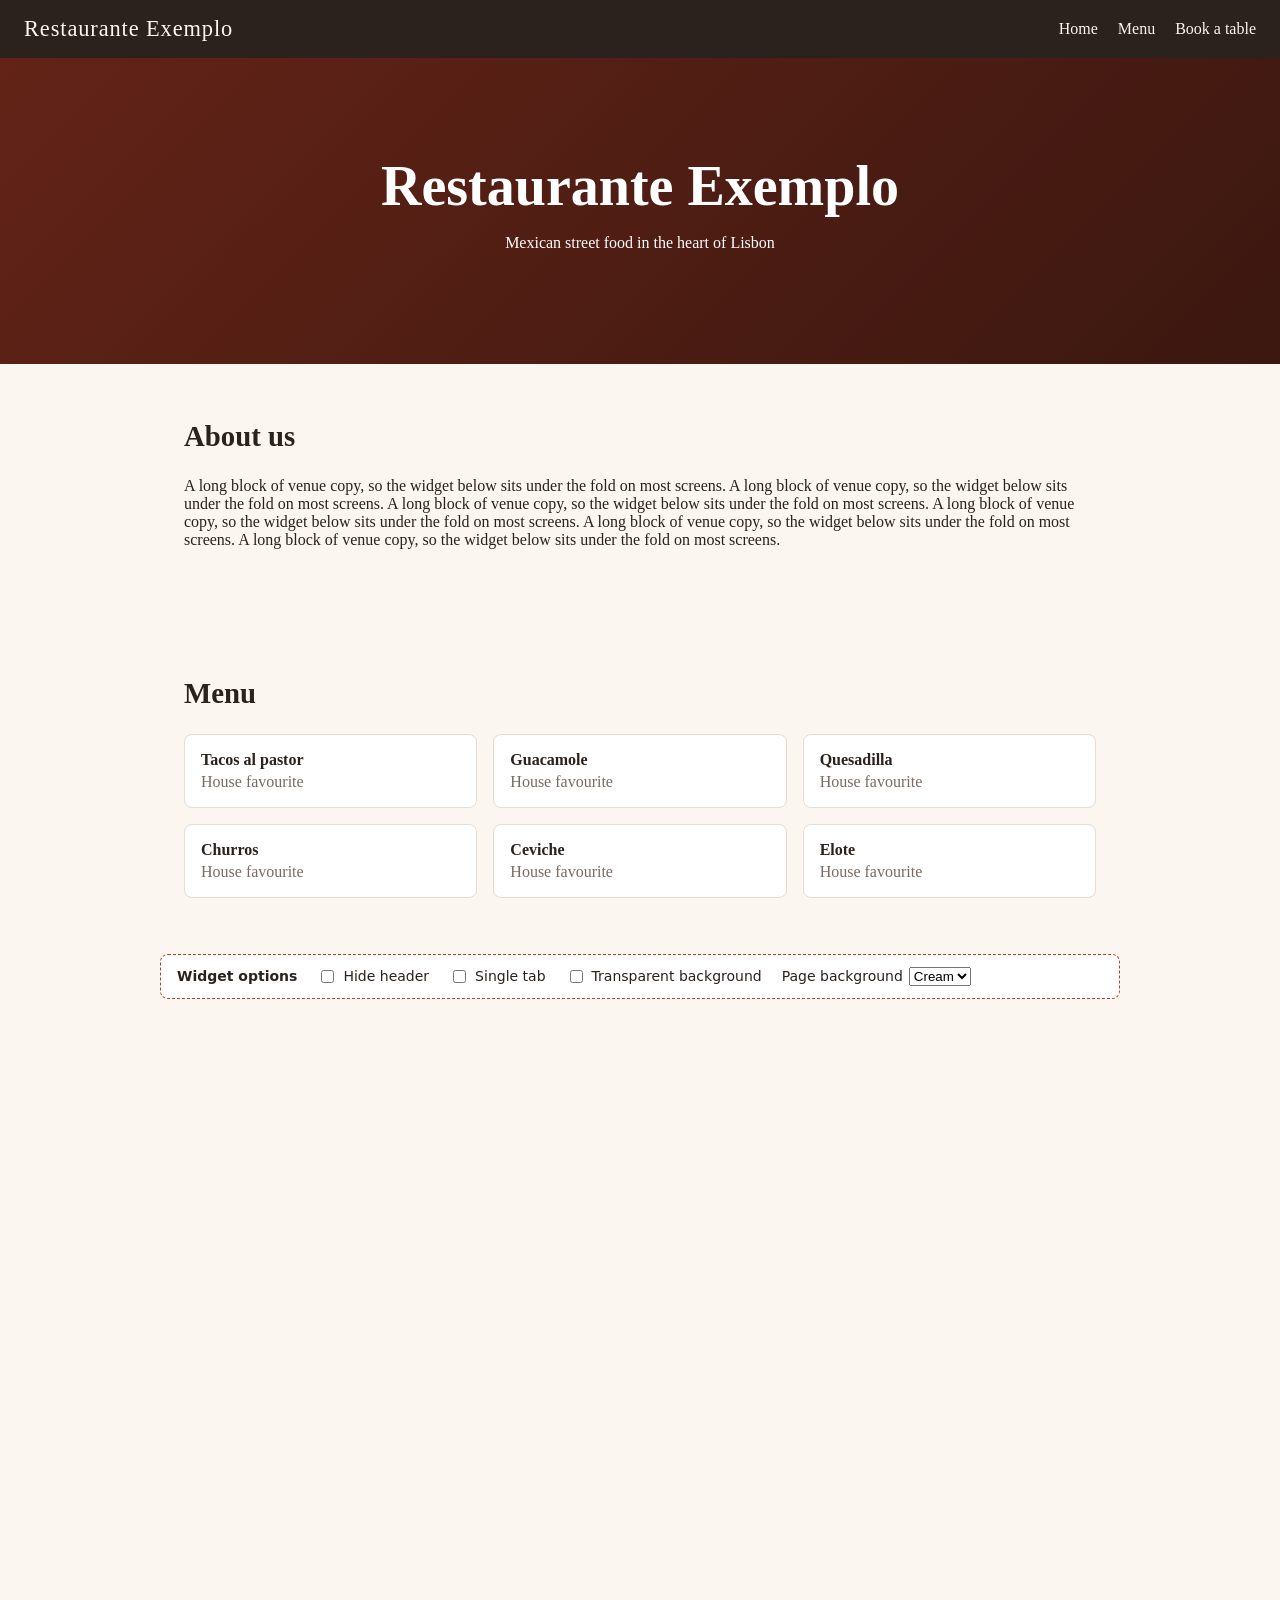
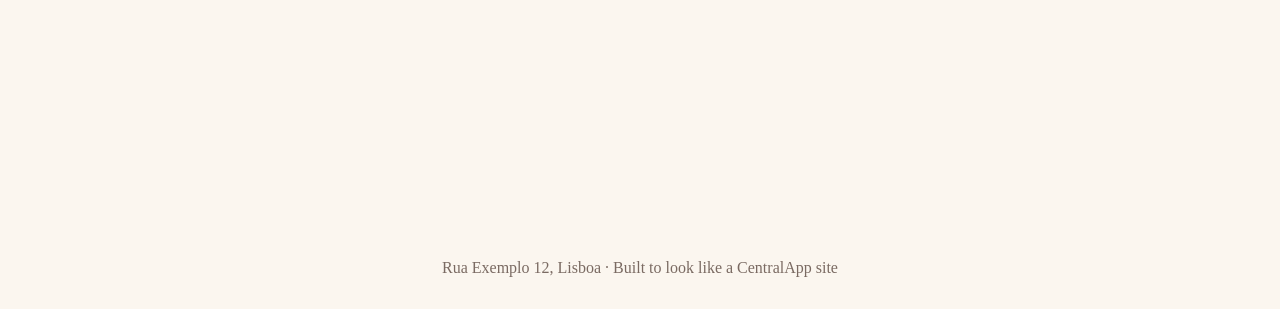
<file: index.html>
<!doctype html>
<html lang="en">
  <head>
    <meta charset="utf-8" />
    <meta name="viewport" content="width=device-width, initial-scale=1" />
    <title>Restaurante Exemplo</title>
    <link rel="stylesheet" href="styles.css" />
  </head>
  <body>
    <header class="site-header">
      <span class="logo">Restaurante Exemplo</span>
      <nav>
        <a href="index.html">Home</a>
        <a href="menu.html">Menu</a>
        <a href="booking.html">Book a table</a>
      </nav>
    </header>

    <main>
      <div class="hero">
        <h1>Restaurante Exemplo</h1>
        <p>Mexican street food in the heart of Lisbon</p>
      </div>

      <section class="block">
        <h2>About us</h2>
        <p>
          A long block of venue copy, so the widget below sits under the fold on
          most screens. A long block of venue copy, so the widget below sits
          under the fold on most screens. A long block of venue copy, so the
          widget below sits under the fold on most screens. A long block of
          venue copy, so the widget below sits under the fold on most screens. A
          long block of venue copy, so the widget below sits under the fold on
          most screens. A long block of venue copy, so the widget below sits
          under the fold on most screens.
        </p>
      </section>

      <section class="block">
        <h2>Menu</h2>
        <div class="menu-grid">
          <div class="menu-item">
            <strong>Tacos al pastor</strong>
            <p>House favourite</p>
          </div>
          <div class="menu-item">
            <strong>Guacamole</strong>
            <p>House favourite</p>
          </div>
          <div class="menu-item">
            <strong>Quesadilla</strong>
            <p>House favourite</p>
          </div>
          <div class="menu-item">
            <strong>Churros</strong>
            <p>House favourite</p>
          </div>
          <div class="menu-item">
            <strong>Ceviche</strong>
            <p>House favourite</p>
          </div>
          <div class="menu-item">
            <strong>Elote</strong>
            <p>House favourite</p>
          </div>
        </div>
      </section>

      <!-- Demo controls: not part of a venue's page. Each toggle rebuilds the
           iframe src and is mirrored into this page's URL, so a link keeps them. -->
      <form class="demo-controls" id="demo-controls">
        <strong>Widget options</strong>
        <label><input type="checkbox" name="hide_header" /> Hide header</label>
        <label><input type="checkbox" name="single_tab" /> Single tab</label>
        <label>
          <input type="checkbox" name="transparent_bg" /> Transparent background
        </label>
        <label>
          Page background
          <select name="page_bg">
            <option value="cream">Cream</option>
            <option value="white">White</option>
            <option value="dark">Dark</option>
          </select>
        </label>
      </form>

      <!-- No button: a plain iframe on the widget frame page, rendered inline on load -->
      <!-- <div data-umai-widget></div> -->
      <iframe
        id="umai-widget"
        src="https://widgetstaging.letsumai.com/dist/embed-frame.html?api_key=59df65da-60fc-48c7-b8ce-1f246d16f952&widget_type=reservation&frame_mode=inline&locale=en"
        title="UMAI booking"
        allow="payment *"
        style="width: 100%; height: 800px; border: 0"
      ></iframe>
    </main>

    <footer class="site-footer">
      Rua Exemplo 12, Lisboa · Built to look like a CentralApp site
    </footer>

    <script>
      const WIDGET_ORIGIN = "https://widgetstaging.letsumai.com";
      const FLAGS = ["hide_header", "single_tab", "transparent_bg"];
      const frame = document.getElementById("umai-widget");
      const form = document.getElementById("demo-controls");
      const baseSrc = frame.getAttribute("src");

      const apply = () => {
        const src = new URL(baseSrc);
        const pageUrl = new URL(location.href);
        FLAGS.forEach((flag) => {
          const isOn = form.elements[flag].checked;
          if (isOn) src.searchParams.set(flag, "1");
          if (isOn) pageUrl.searchParams.set(flag, "1");
          else pageUrl.searchParams.delete(flag);
        });
        const pageBg = form.elements.page_bg.value;
        document.body.dataset.pageBg = pageBg;
        if (pageBg === "cream") pageUrl.searchParams.delete("page_bg");
        else pageUrl.searchParams.set("page_bg", pageBg);
        history.replaceState(null, "", pageUrl);
        if (frame.src !== src.href) frame.src = src.href;
      };

      // Restore the options from this page's URL
      const params = new URLSearchParams(location.search);
      FLAGS.forEach((flag) => {
        form.elements[flag].checked = params.get(flag) === "1";
      });
      form.elements.page_bg.value = params.get("page_bg") || "cream";
      form.addEventListener("change", apply);
      apply();

      // What we recommend to CentralApp: grow the iframe to the widget's height
      // and bring its top into view when the widget asks
      addEventListener("message", (event) => {
        if (event.origin !== WIDGET_ORIGIN) return;
        const message = event.data;
        if (!message || message.source !== "umai-widget" || message.v !== 1) return;
        if (message.type === "resize") frame.style.height = `${message.height}px`;
        if (message.type === "scroll-to-top") {
          frame.scrollIntoView({ behavior: "smooth", block: "start" });
        }
      });
    </script>
  </body>
</html>
</file>
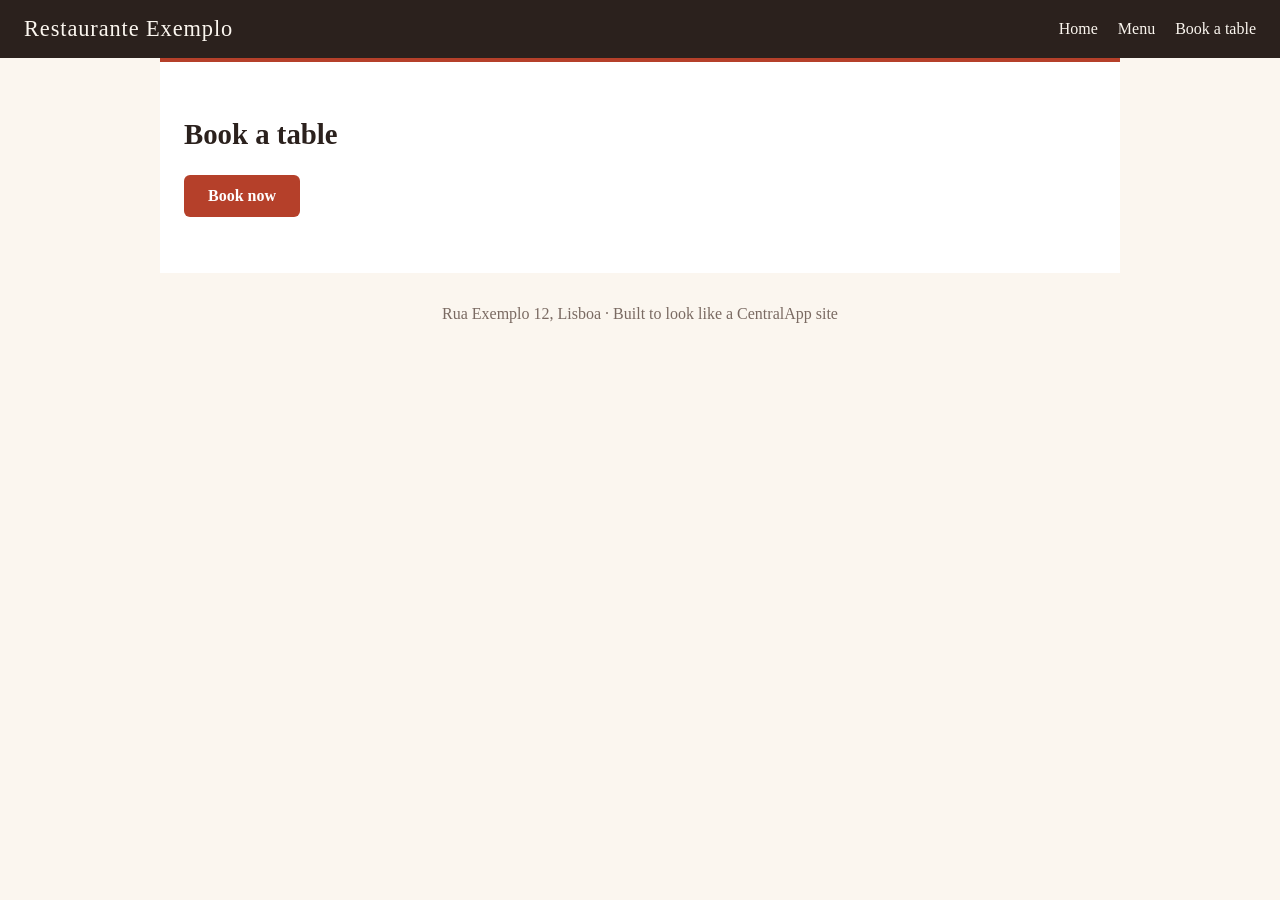
<file: booking.html>
<!doctype html>
<html lang="en">
  <head>
    <meta charset="utf-8" />
    <meta name="viewport" content="width=device-width, initial-scale=1" />
    <title>Book a table · Restaurante Exemplo</title>
    <link rel="stylesheet" href="styles.css" />
  </head>
  <body>
    <header class="site-header">
      <span class="logo">Restaurante Exemplo</span>
      <nav>
        <a href="index.html">Home</a>
        <a href="menu.html">Menu</a>
        <a href="booking.html">Book a table</a>
      </nav>
    </header>

    <main>
      <section class="block booking-block">
        <h2>Book a table</h2>
        <!-- Button: the venue's own button opens the widget in a modal -->
        <button
          type="button"
          class="book-now"
          onclick="window.umaiWidget && window.umaiWidget.openWidget()"
        >
          Book now
        </button>
      </section>
    </main>

    <footer class="site-footer">
      Rua Exemplo 12, Lisboa · Built to look like a CentralApp site
    </footer>

    <script
      src="https://widgetstaging.letsumai.com/dist/embed.min.js"
      data-api-key="59df65da-60fc-48c7-b8ce-1f246d16f952"
      data-widget-type="reservation"
      data-frame-embed="modal"
      data-floating-button-is-enabled="false"
    ></script>
  </body>
</html>
</file>
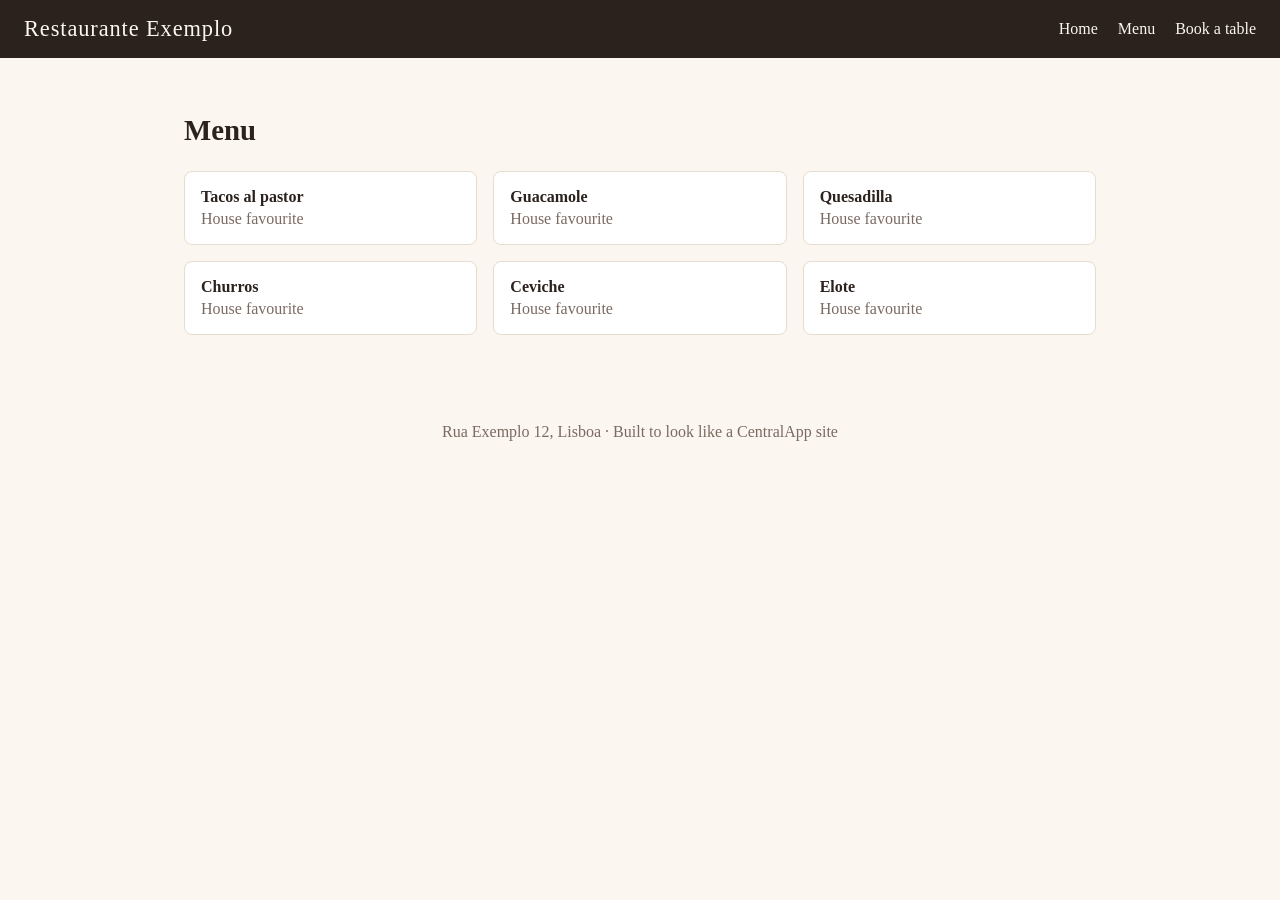
<file: menu.html>
<!doctype html>
<html lang="en">
  <head>
    <meta charset="utf-8" />
    <meta name="viewport" content="width=device-width, initial-scale=1" />
    <title>Menu · Restaurante Exemplo</title>
    <link rel="stylesheet" href="styles.css" />
  </head>
  <body>
    <header class="site-header">
      <span class="logo">Restaurante Exemplo</span>
      <nav>
        <a href="index.html">Home</a>
        <a href="menu.html">Menu</a>
        <a href="booking.html">Book a table</a>
      </nav>
    </header>

    <main>
      <section class="block">
        <h2>Menu</h2>
        <div class="menu-grid">
          <div class="menu-item"><strong>Tacos al pastor</strong><p>House favourite</p></div>
          <div class="menu-item"><strong>Guacamole</strong><p>House favourite</p></div>
          <div class="menu-item"><strong>Quesadilla</strong><p>House favourite</p></div>
          <div class="menu-item"><strong>Churros</strong><p>House favourite</p></div>
          <div class="menu-item"><strong>Ceviche</strong><p>House favourite</p></div>
          <div class="menu-item"><strong>Elote</strong><p>House favourite</p></div>
        </div>
      </section>
    </main>

    <footer class="site-footer">
      Rua Exemplo 12, Lisboa · Built to look like a CentralApp site
    </footer>
  </body>
</html>
</file>
<file: styles.css>
:root {
  --brand: #b5402a;
  --ink: #2b211d;
  --paper: #fbf6ef;
  --muted: #7a6a62;
  /* The header keeps these whatever the page background option is */
  --header-bg: #2b211d;
  --header-fg: #fbf6ef;
}
* {
  box-sizing: border-box;
}
html,
body {
  margin: 0;
  background: var(--paper);
  color: var(--ink);
  font-family: Georgia, "Times New Roman", serif;
}
.site-header {
  position: sticky;
  top: 0;
  z-index: 10;
  display: flex;
  align-items: center;
  justify-content: space-between;
  gap: 16px;
  padding: 16px 24px;
  background: var(--header-bg);
  color: var(--header-fg);
}
.site-header a {
  color: var(--header-fg);
  text-decoration: none;
  margin-left: 16px;
}
.logo {
  font-size: 1.4rem;
  letter-spacing: 0.04em;
}
.hero {
  padding: 96px 24px;
  text-align: center;
  color: #fff;
  background:
    linear-gradient(rgba(0, 0, 0, 0.45), rgba(0, 0, 0, 0.45)),
    linear-gradient(135deg, #b5402a, #6b2a1c);
}
.hero h1 {
  margin: 0 0 8px;
  font-size: clamp(2rem, 6vw, 3.5rem);
}
section.block {
  max-width: 960px;
  margin: 0 auto;
  padding: 56px 24px;
}
.block h2 {
  margin-top: 0;
  font-size: 1.8rem;
}
.menu-grid {
  display: grid;
  grid-template-columns: repeat(auto-fit, minmax(220px, 1fr));
  gap: 16px;
}
.menu-item {
  padding: 16px;
  border: 1px solid #e6dccf;
  border-radius: 8px;
  background: #fff;
}
.menu-item p {
  color: var(--muted);
  margin: 4px 0 0;
}
/* The CentralApp-style block that hosts the venue's "Book now" button */
.booking-block {
  background: #fff;
  border-top: 4px solid var(--brand);
}
.book-now {
  padding: 12px 24px;
  font: inherit;
  font-weight: 600;
  color: #fff;
  background: var(--brand);
  border: 0;
  border-radius: 6px;
  cursor: pointer;
}
.site-footer {
  padding: 32px 24px;
  text-align: center;
  color: var(--muted);
}
@media (max-width: 600px) {
  .site-header nav {
    display: none;
  }
}
/* Page background options on the demo page */
body[data-page-bg="white"] {
  --paper: #ffffff;
}
body[data-page-bg="dark"] {
  --paper: #1f1a17;
  --ink: #f3ece4;
  --muted: #b9aca2;
}
body[data-page-bg] {
  background: var(--paper);
  color: var(--ink);
}
/* Demo-only bar above the widget; not part of a venue's page */
.demo-controls {
  display: flex;
  flex-wrap: wrap;
  align-items: center;
  gap: 12px 20px;
  max-width: 960px;
  margin: 0 auto 24px;
  padding: 12px 16px;
  font-family: system-ui, sans-serif;
  font-size: 14px;
  color: #2b211d;
  background: #fff;
  border: 1px dashed #b5402a;
  border-radius: 8px;
}
.demo-controls label {
  display: inline-flex;
  align-items: center;
  gap: 6px;
  cursor: pointer;
}
</file>
